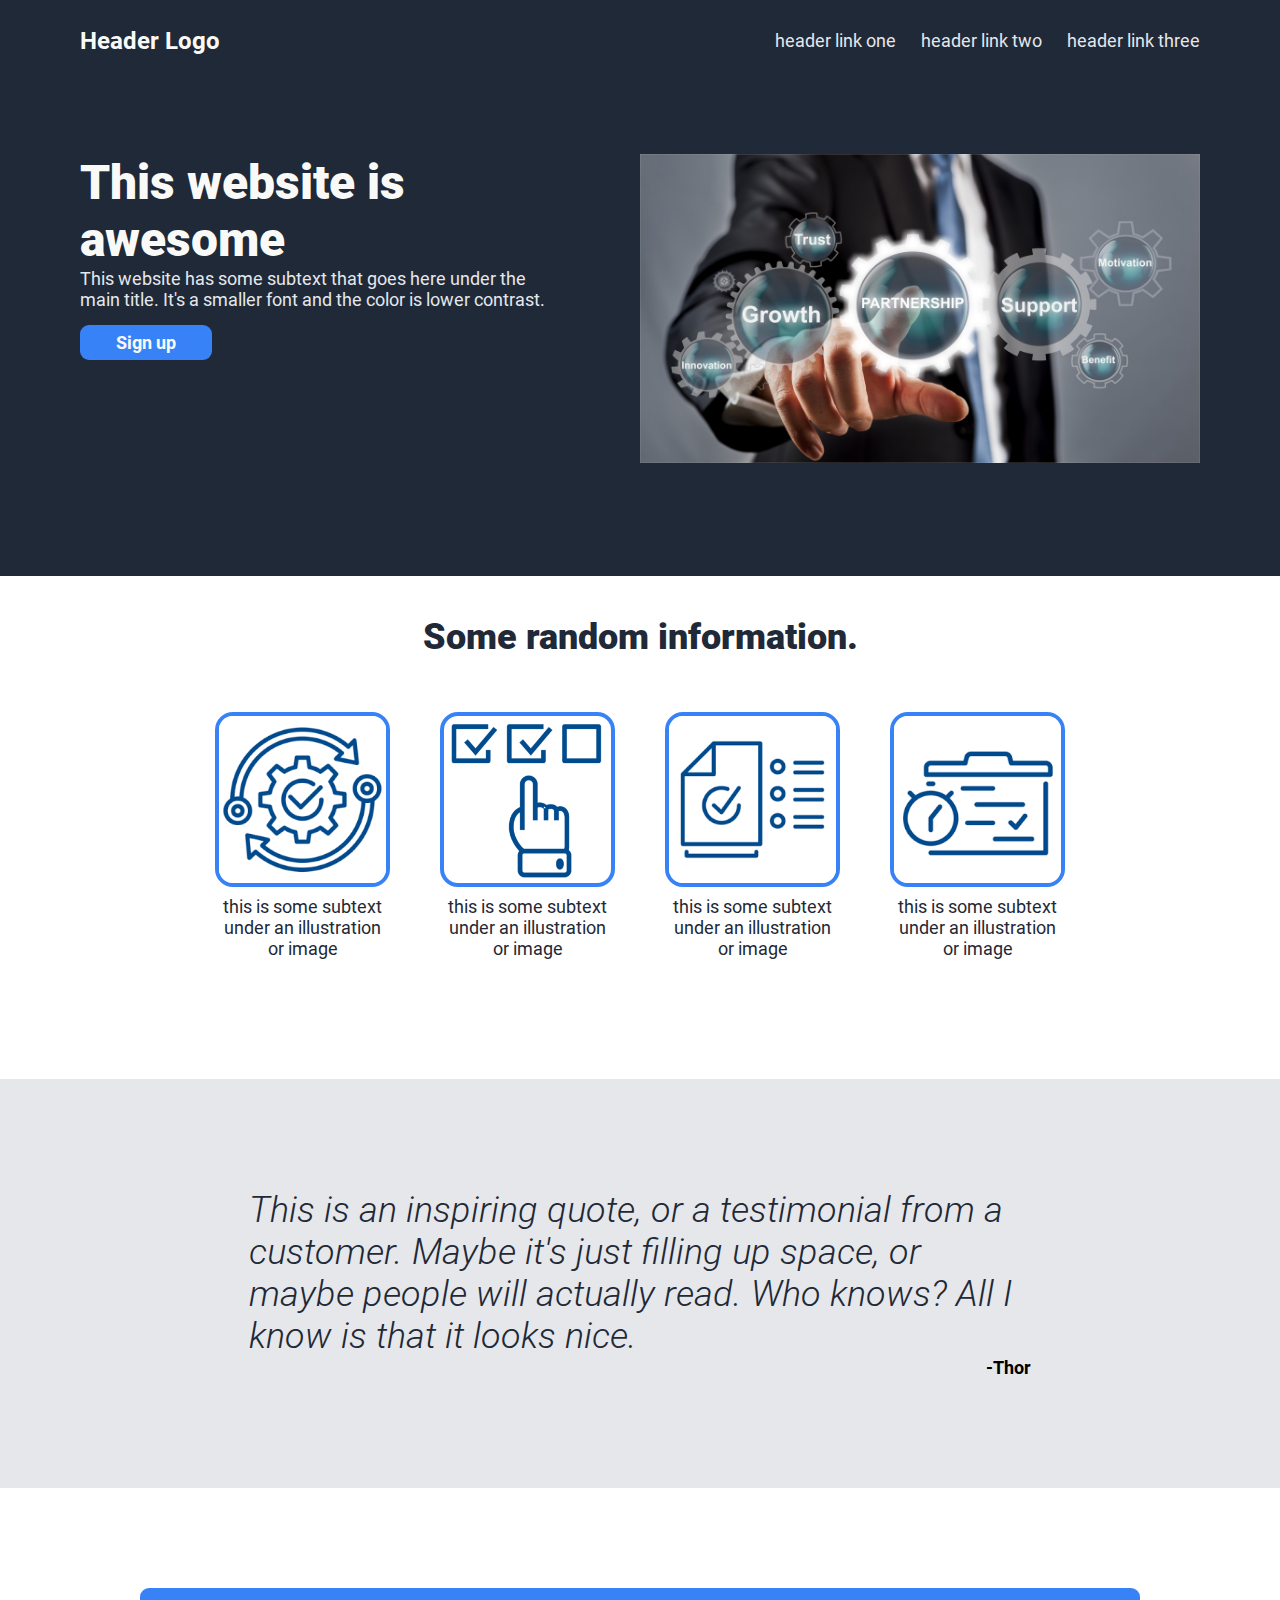
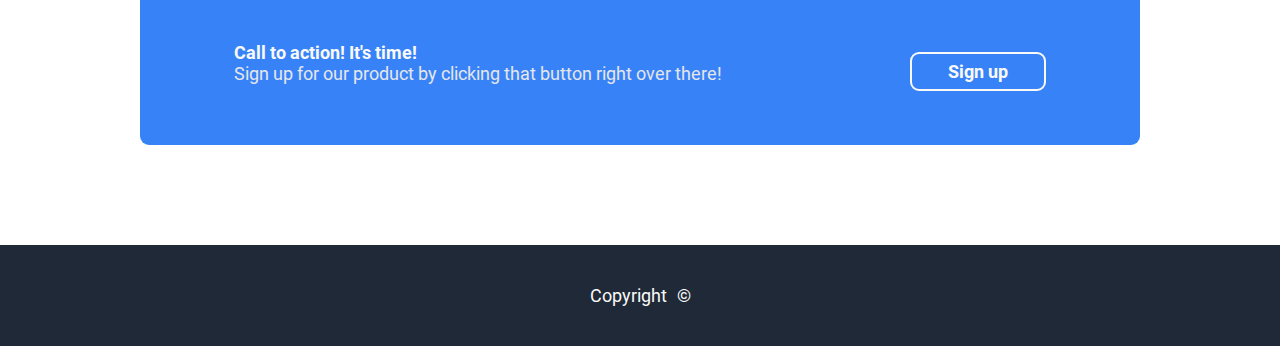
<file: index.html>
<!DOCTYPE html>
<html lang="en">
<head>
    <meta charset="UTF-8">
    <meta http-equiv="X-UA-Compatible" content="IE=edge">
    <meta name="viewport" content="width=device-width, initial-scale=1.0">
    <title>Client Website</title>
    <link rel="stylesheet" href="./css/styles.css">
</head>
<body>
    <!-- Header start -->
    <header>
        <div class="nav-container">
            <nav class="header-nav">
                <a class="header-logo" href="./">Header Logo</a>
                <ul class="nav-menu">
                    <li><a href="./index.html">header link one</a></li>
                    <li><a href="./about.html">header link two</a></li>
                    <li><a href="./contact.html">header link three</a></li>
                </ul>
            </nav>
        </div>
    </header>
    <!-- Header end -->
    <!-- Main start -->
    <main>
        <!-- Hero section start -->
        <section class="hero-section">
            <div class="container">
                <div id="container-one" class="container-content one">
                    <h1 class="hero-main">This website is awesome</h1>
                    <p class="hero-description">
                        This website has some subtext that goes here 
                        under the main title. It's a smaller font and the color is lower contrast.
                    </p>
                    <button class="hero-btn">Sign up</button>
                </div>
                <div class="container-content">
                    <img class="hero-img" 
                    src="./images/hero-business-advisory-image.jpg" 
                    alt="Multiple text signs inside small gear icon circles showing growth, trust, partnership, 
                    support, motivation, and benefit. A person in a business suit touching partnership text.">
                </div>
            </div>
        </section>
        <!-- Hero section end -->
        <!-- Info section start -->
        <section class="info-section">
            <h2 class="info-header">Some random information.</h2>
            <div class="info-container">
                <div class="info-flex-container">
                    <img class="info-img" src="./images/info-image-one.png" alt="process excellence icon">
                    <p class="info-subtext">this is some subtext under an illustration or image</p>
                </div>
                <div class="info-flex-container">
                    <img class="info-img" src="./images/info-image-two.png" alt="system collection icon">
                    <p class="info-subtext">this is some subtext under an illustration or image</p>
                </div>
                <div class="info-flex-container">
                    <img class="info-img" src="./images/info-image-three.png" alt="governance icon">
                    <p class="info-subtext">this is some subtext under an illustration or image</p>
                </div>
                <div class="info-flex-container">
                    <img class="info-img" src="./images/info-image-four.png" alt="program and project management icon">
                    <p class="info-subtext">this is some subtext under an illustration or image</p>
                </div>
            </div>
        </section>
        <!-- Info section end -->
        <!-- Quote section start -->
        <section class="quote-section">
            <div class="quote-container">
                <p class="quote-text">
                    This is an inspiring quote, or a testimonial from a customer. Maybe
                    it's just filling up space, or maybe people will actually read. Who
                    knows? All I know is that it looks nice.
                </p>
                <p><strong>-Thor</strong></p>
            </div>
        </section>
        <!-- Quote section end -->
        <!-- Cta section start -->
        <section class="cta-section">
            <div class="cta-container">
                <div class="cta-text-container">
                    <p><strong>Call to action! It's time!</strong></p>
                    <p>Sign up for our product by clicking that button right over there!</p>
                </div>
                <button class="cta-btn">Sign up</button>
            </div>
        </section>
    <!-- Cta section end -->
    <!-- Footer start -->
    <footer>
        <div>
            <p>Copyright</p>
        </div>
        <div>
            <p>&copy</p>
        </div>
    </footer>
    <!-- Footer end -->
</body>
</html>
</file>
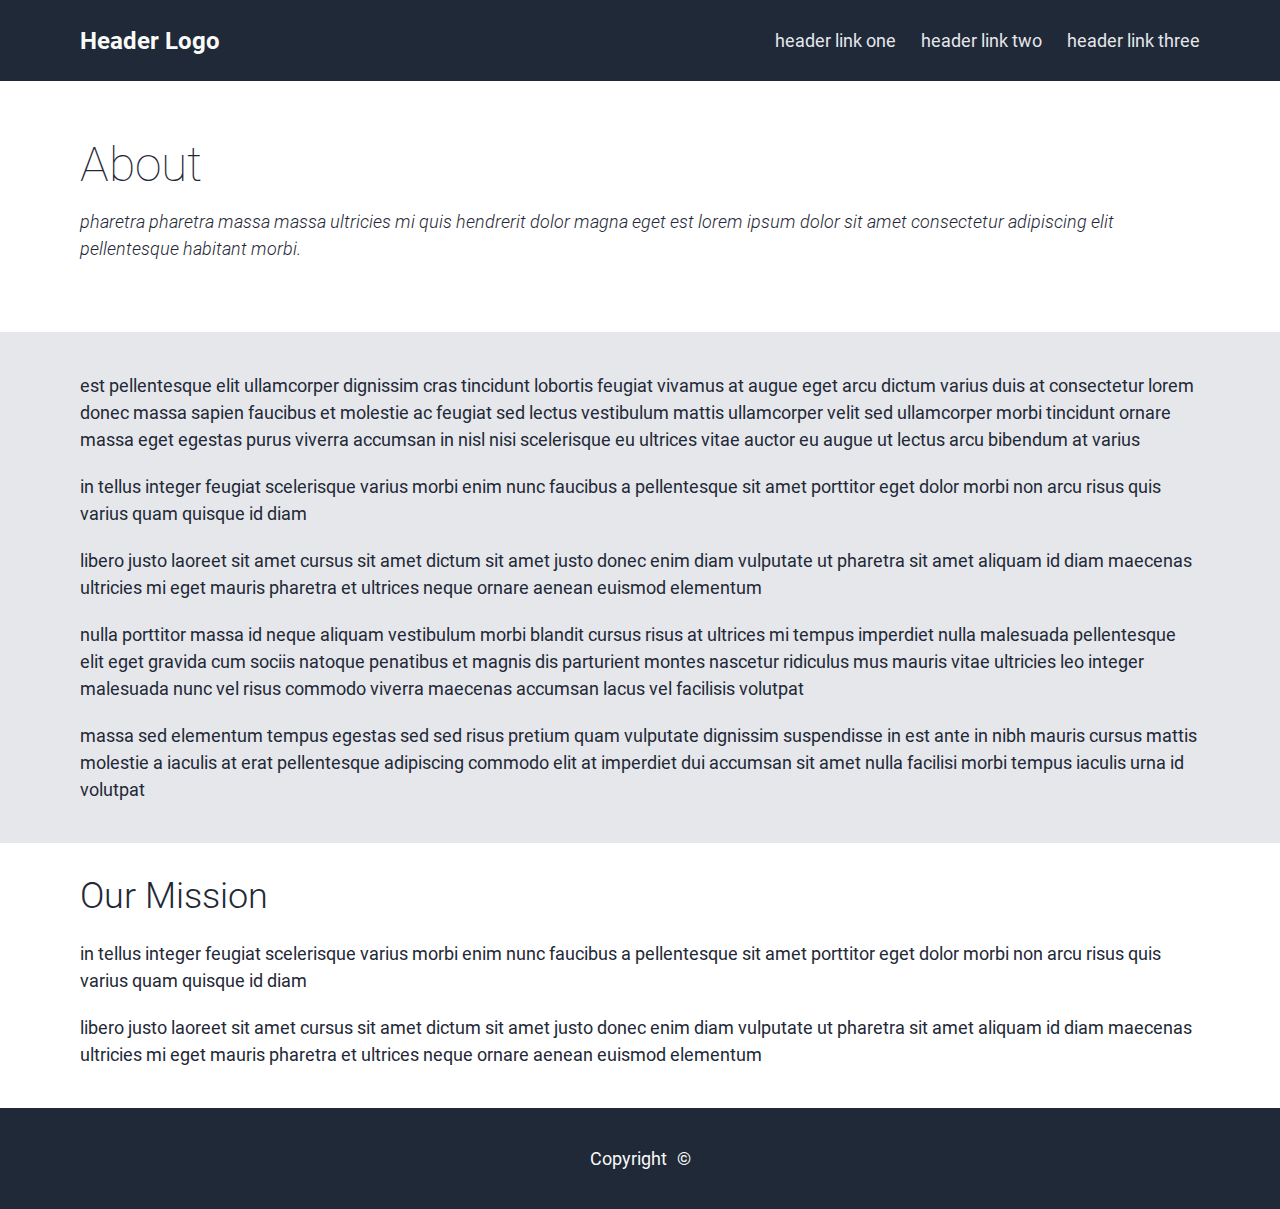
<file: about.html>
<!DOCTYPE html>
<html lang="en">
<head>
    <meta charset="UTF-8">
    <meta http-equiv="X-UA-Compatible" content="IE=edge">
    <meta name="viewport" content="width=device-width, initial-scale=1.0">
    <title>About us</title>
    <link rel="stylesheet" href="./css/styles.css">
</head>
<body id="about-body">
    <!-- Header start -->
    <header>
        <div class="nav-container">
            <nav class="header-nav">
                <a class="header-logo" href="./index.html">Header Logo</a>
                <ul class="nav-menu">
                    <li><a href="./index.html">header link one</a></li>
                    <li><a href="./about.html">header link two</a></li>
                    <li><a href="./contact.html">header link three</a></li>
                </ul>
            </nav>
        </div>
    </header>
    <!-- Header end -->
    <!-- Main start -->
    <main id="about-main">
        <!-- About section start -->
        <section class="about-section">
            <div class="about-container">
                <div>
                    <h1 class="about-heading">About</h1>
                    <p class="about-description">
                        pharetra pharetra massa massa ultricies mi quis hendrerit dolor magna 
                        eget est lorem ipsum dolor sit amet consectetur adipiscing elit pellentesque 
                        habitant morbi.
                    </p>
                </div>
            </div>
        </section>
        <section class="about-section-content">
            <div class="about-container-content">
                <p> 
                    est pellentesque elit ullamcorper dignissim cras tincidunt lobortis feugiat 
                    vivamus at augue eget arcu dictum varius duis at consectetur lorem donec 
                    massa sapien faucibus et molestie ac feugiat sed lectus vestibulum mattis 
                    ullamcorper velit sed ullamcorper morbi tincidunt ornare massa eget egestas 
                    purus viverra accumsan in nisl nisi scelerisque eu ultrices vitae auctor eu 
                    augue ut lectus arcu bibendum at varius
                </p>
                <p> 
                    in tellus integer feugiat scelerisque varius morbi enim nunc faucibus a 
                    pellentesque sit amet porttitor eget dolor morbi non arcu risus quis varius 
                    quam quisque id diam
                </p>
                <p>
                    libero justo laoreet sit amet cursus sit amet dictum sit amet justo donec 
                    enim diam vulputate ut pharetra sit amet aliquam id diam maecenas ultricies 
                    mi eget mauris pharetra et ultrices neque ornare aenean euismod elementum
                </p>
                <p>
                    nulla porttitor massa id neque aliquam vestibulum morbi blandit cursus 
                    risus at ultrices mi tempus imperdiet nulla malesuada pellentesque elit 
                    eget gravida cum sociis natoque penatibus et magnis dis parturient montes 
                    nascetur ridiculus mus mauris vitae ultricies leo integer malesuada nunc 
                    vel risus commodo viverra maecenas accumsan lacus vel facilisis volutpat 
                </p>
                <p>
                    massa sed elementum tempus egestas sed sed risus pretium quam vulputate 
                    dignissim suspendisse in est ante in nibh mauris cursus mattis molestie 
                    a iaculis at erat pellentesque adipiscing commodo elit at imperdiet dui 
                    accumsan sit amet nulla facilisi morbi tempus iaculis urna id volutpat 
                </p>
            </div>
        </section>
        <!-- About section end -->
        <!-- Mission section start -->
        <section class="about-section-content">
            <div class="about-container-content">
                <h2 class="about-mission-heading">Our Mission</h2>
                <p> 
                    in tellus integer feugiat scelerisque varius morbi enim nunc faucibus a 
                    pellentesque sit amet porttitor eget dolor morbi non arcu risus quis varius 
                    quam quisque id diam
                </p>
                <p>
                    libero justo laoreet sit amet cursus sit amet dictum sit amet justo donec 
                    enim diam vulputate ut pharetra sit amet aliquam id diam maecenas ultricies 
                    mi eget mauris pharetra et ultrices neque ornare aenean euismod elementum
                </p>
            </div>
        </section>
        <!-- Mission section end -->
        <!-- About section end -->
    </main>
    <!-- Footer start -->
    <footer id="about-footer">
        <div>
            <p>Copyright</p>
        </div>
        <div>
            <p>&copy</p>
        </div>
    </footer>
    <!-- Footer end -->
</body>
</html>
</file>
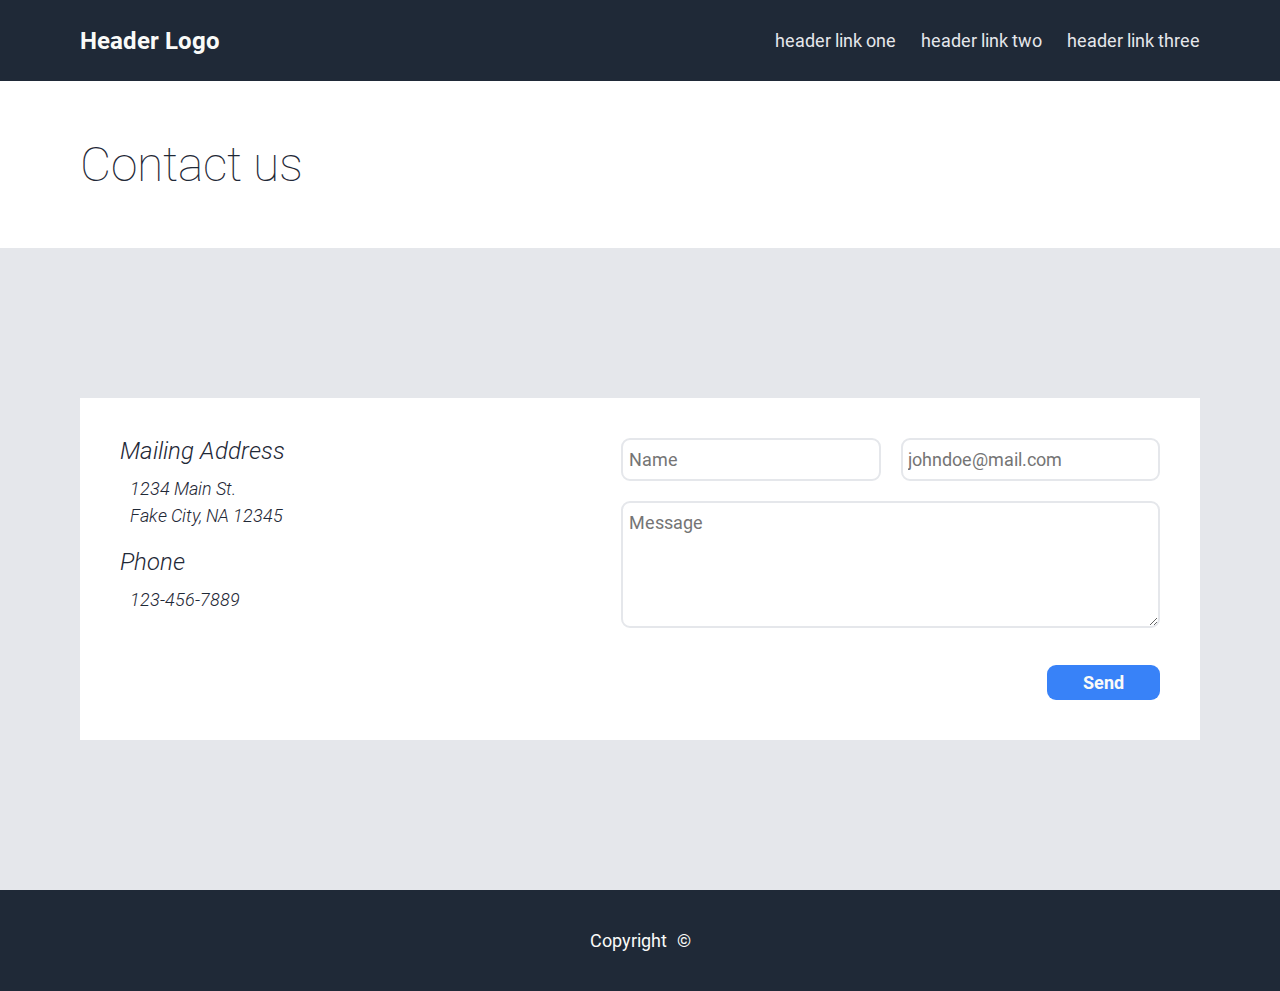
<file: contact.html>
<!DOCTYPE html>
<html lang="en">
<head>
    <meta charset="UTF-8">
    <meta http-equiv="X-UA-Compatible" content="IE=edge">
    <meta name="viewport" content="width=device-width, initial-scale=1.0">
    <title>Contact us</title>
    <link rel="stylesheet" href="./css/styles.css">
</head>
<body id="contact-body">
    <!-- Header start -->
    <header>
        <div class="nav-container">
            <nav class="header-nav">
                <a class="header-logo" href="./index.html">Header Logo</a>
                <ul class="nav-menu">
                    <li><a href="./index.html">header link one</a></li>
                    <li><a href="./about.html">header link two</a></li>
                    <li><a href="./contact.html">header link three</a></li>
                </ul>
            </nav>
        </div>
    </header>
    <!-- Header end -->
    <!-- Main start -->
    <main id="contact-main">
        <!-- Contact section start -->
        <section class="contact-section">
            <div class="contact-container">
                <h1 class="contact-heading">Contact us</h1>
            </div>
        </section>
        <section class="contact-section-content">
            <div class="contact-container-content">
                <div class="contact-container-content-two">
                    <address class="contact-info">
                        <h3>Mailing Address</h3>
                        <p>1234 Main St.</p>
                        <p>Fake City, NA 12345</p>
                        <h3>Phone</h3>
                        <p>123-456-7889</p>
                    </address>
                    <div class="contact-form">
                        <form>
                            <div class="contact-input">
                                <input type="text" placeholder="Name" required>
                                <input type="email" placeholder="johndoe@mail.com" required>
                            </div>
                            <div class="contact-textarea">
                                <textarea name="message" id="message" cols="50" rows="5" placeholder="Message" required></textarea>
                            </div>
                            <div class="contact-btn-container">
                                <button class="contact-btn" type="submit">Send</button>
                            </div>
                        </form>
                    </div>
                </div>  
            </div>
        </section>
        <!-- Contact section end -->
    </main>
    <!-- Main end -->
    <!-- Footer start -->
    <footer id="contact-footer">
        <div>
            <p>Copyright</p>
        </div>
        <div>
            <p>&copy</p>
        </div>
    </footer>
    <!-- Footer end -->
</body>
</html>
</file>
<file: css/styles.css>
@import 'font.css';

:root {
  --hero-background-color: #1f2937;
  --main-text-color: #F9FAF8;
  --content-text-color: #E5E7EB;
  --button-color: #3882F8;

  --main-text-size: 2.667rem;
  --second-text-size: 2rem;
  --third-text-size: 1.333rem;
  --border-radius: 0.5em;
  --btn-padding: 0.4em 2em;
  --container-padding-right: 0.833rem;
  --container-padding-left: 0.833rem;
  --input-padding: .5em .3em;
  --flex-container-width: 0 1 1150px;
}

* {
  box-sizing: border-box;
  margin: 0;
  padding: 0;
  font-family: 'Roboto', sans-serif;
  font-weight: normal;
  font-size: 18px;
}

header {
  background-color: var(--hero-background-color);
  color: var(--content-text-color);
}

.nav-container, .container {
  width: 1150px;
  padding-right: var(--container-padding-right);
  padding-left: var(--container-padding-left);
  margin-right: auto;
  margin-left: auto
}

.container {
  display: flex;
}

.header-nav {
  display: flex;
  justify-content: space-between;
  align-items: center;
}

.header-logo {
  font-size: var(--third-text-size);
  font-weight: bold;
  color: var(--main-text-color);
}

.nav-menu {
  display: flex;
  gap: 25px;
  list-style: none;
}

.nav-menu li {
  padding: 1.667rem 0;
}

a { 
  color:var(--content-text-color);
}

a:link {
  text-decoration: none;
}

a:visited {
  text-decoration: none;
}

section {
  padding: 2.222rem 0;
}

.hero-section {
  display: flex;
  align-items: center;
  padding-top: 0;
  height: 55vh;
  background-color: var(--hero-background-color);
  
}

.hero-main {
  font-weight: 900;
  font-size: var(--main-text-size);
  color: var(--main-text-color);
}

.hero-description {
  margin-bottom: 0.278rem;
}

.container-content {
  flex: 1 1 500px;
  color: var(--content-text-color);
}

#container-one {
  padding-right: 5rem;
}

img {
  display: block;
  max-width: 100%;
  height: auto;
} 

.hero-btn, .contact-btn {
  margin-top: 0.556rem;
  background-color: var(--button-color);
  color: var(--main-text-color);
  font-weight: bold;
  text-decoration: none;
  border: none;
  outline: none;
  cursor: pointer;
  border-radius: var(--border-radius);
  padding: var(--btn-padding);
}

.info-section {
  padding-bottom: 6.67rem;
}

.info-header {
  text-align: center;
  font-size: var(--second-text-size);
  font-weight: 900;
  color: var(--hero-background-color);
}

.info-container {
  display: flex;
  justify-content: center;
  align-items: center;
  gap: 50px;
}

.info-flex-container {
  flex: 0 1 175px;
  margin-top: 3rem;
}

.info-img {
  border: 4px solid var(--button-color);
  border-radius: 1em;
}

.info-subtext {
  margin-top: .5rem;
  text-align: center;
  color: var(--hero-background-color);
}

.quote-section {
  padding: 6.111rem 0;
  display: flex;
  justify-content: center;
  background-color: var(--content-text-color);
}

.quote-container {
  flex: 0 1 782px;
}

.quote-text {
  font-size: var(--second-text-size);
  font-weight: 300;
  font-style: italic;
  color: var(--hero-background-color);
}

.quote-container p:last-child {
  text-align: end;
}

.quote-container p strong {
  font-weight: bold;
}

.cta-section {
display: flex;
justify-content: center;
align-items: center;
padding: 5.556rem 0;
}

.cta-container {
  flex-basis: 1000px;
  display: flex;
  padding: 3rem 0;
  justify-content: space-around;
  border-radius: var(--border-radius);
  background-color: var(--button-color);
}

.cta-text-container {
  color: var(--content-text-color);
}

.cta-text-container p strong {
  color: var(--main-text-color);
  font-weight: bold;
}

.cta-btn {
  margin-top: 0.556rem;
  background-color: var(--button-color);
  color: var(--main-text-color);
  font-weight: bold;
  text-decoration: none;
  border: 2px solid var(--main-text-color);
  outline: none;
  cursor: pointer;
  border-radius: var(--border-radius);
  padding: var(--btn-padding);
}

footer {
  display: flex;
  justify-content: center;
  align-items: center;
  gap: 10px;
  padding: 2.222rem 0;
  background-color: var(--hero-background-color);
  color: var(--main-text-color);
}

/* About/Contact page */

#about-main, #contact-main {
  color: var(--hero-background-color);
  line-height: 1.5rem;
}

#about-main, #contact-main p {
  font-weight: 300;
}

.about-section, .contact-section {
  display: flex;
  justify-content: center;
  width: 1150px;
  padding: 3.889rem 0.833rem;
  margin-right: auto;
  margin-left: auto
}

.about-heading, .contact-heading {
  font-size: var(--main-text-size);
  font-weight: 100;
}

.about-description {
  margin-top: 1.667rem;
  font-style: italic;
}

.about-section-content{
  display: flex;
  justify-content: center;
}

.about-section-content:not(:last-of-type) {
  background-color: var(--content-text-color);
}

.about-container-content {
  flex: var(--flex-container-width);
  padding-right: var(--container-padding-right);
  padding-left: var(--container-padding-left);
}

.about-container-content p:not(:last-child) {
  margin-bottom: 1.111rem;
}

.about-mission-heading {
  font-size: var(--second-text-size);
  font-weight: 300;
  margin-bottom: 1.667rem;
}

/* Contact page */

#about-body, #contact-body {
  display: flex;
  flex-direction: column;
  min-height: 100vh;
}

.contact-section {
  justify-content: start;
}

.contact-section-content {
  display: flex;
  justify-content: center;
  padding: 8.333rem 0;
  margin-right: auto;
  margin-left: auto;
  background-color: var(--content-text-color);
}

.contact-container-content {
  display: flex;
  flex: var(--flex-container-width);
  padding-right: var(--container-padding-right);
  padding-left: var(--container-padding-left);
  
}

.contact-container-content-two {
  display: flex;
  justify-content: space-between;
  flex: var(--flex-container-width);
  padding: 2.222rem;
  background-color: white;
  
}

.contact-container-content h3 {
  font-size: var(--third-text-size);
  font-weight: 300;
  margin-bottom: 0.556rem;
}

.contact-container-content h3:last-of-type {
  margin-top: 1.111rem;
}

.contact-container-content p {
  text-indent: 10px;
}

form {
  display: flex;
  flex-direction: column;
  gap: 20px;
}

.contact-input {
 display: flex;
 gap: 20px
}

.contact-input input {
  flex-basis: 300px;
  padding: var(--input-padding);
}

.contact-textarea textarea {
  padding: var(--input-padding);
  resize: vertical;
}

.contact-input input, .contact-textarea textarea {
  border: 2px solid var(--content-text-color);
  border-radius: var(--border-radius);
  outline: none;
  color: inherit;
}

.contact-input input:focus, .contact-textarea textarea:focus {
  border-color: var(--button-color);
}

.contact-btn-container {
  align-self: end;
}

#about-footer, #contact-footer {
  margin-top: auto;
}
</file>
